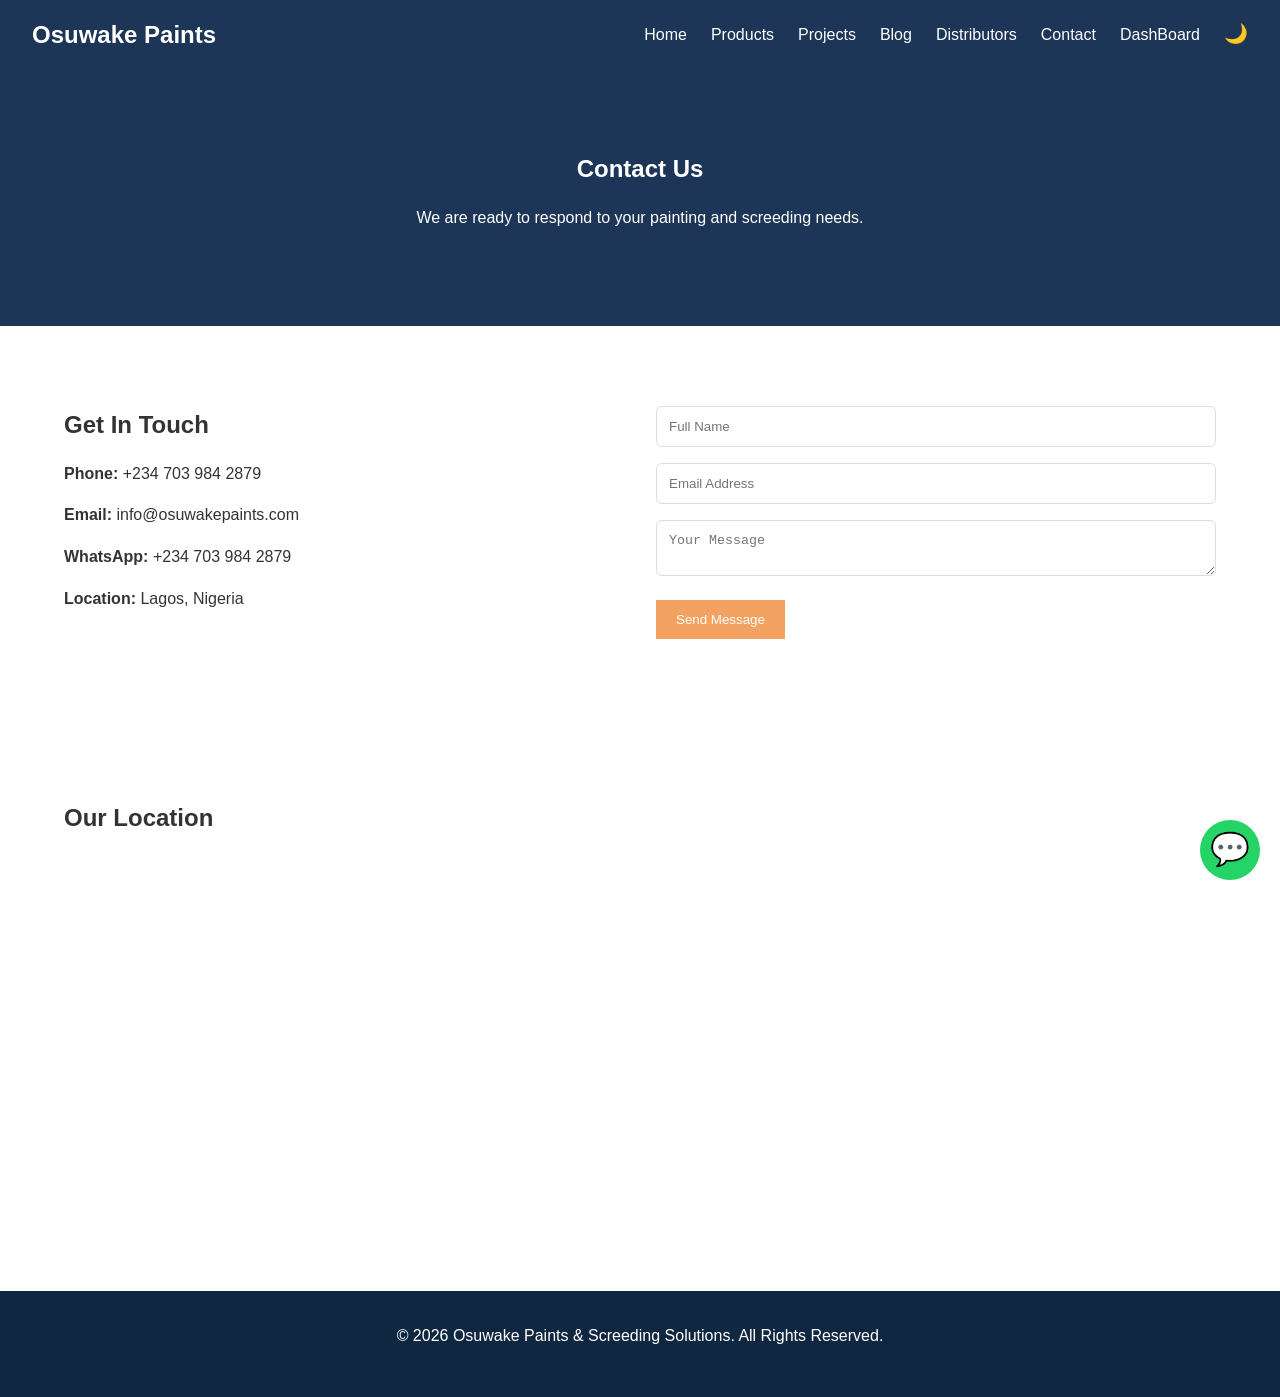
<file: contact.html>
<!DOCTYPE html>
<html lang="en">
<head>
    <meta charset="UTF-8">
    <meta name="viewport" content="width=device-width, initial-scale=1.0">

    <title>Contact Us | Osuwake Paints</title>

    <meta name="description"
          content="Contact Osuwake Paints & Screeding Solutions for quotes, support, and inquiries.">

    <link rel="stylesheet" href="styles/style.css">
    <script defer src="scripts/script.js"></script>
</head>

<body>

<!-- NAVIGATION -->
<header id="main-nav"></header>

<!-- HERO -->
<section class="page-banner">
    <div class="container">
        <h1>Contact Us</h1>
        <p>We are ready to respond to your painting and screeding needs.</p>
    </div>
</section>

<!-- CONTACT SECTION -->
<section class="container contact-grid">

    <!-- COMPANY INFO -->
    <div>

        <h2>Get In Touch</h2>

        <p><strong>Phone:</strong> +234 703 984 2879</p>
        <p><strong>Email:</strong> info@osuwakepaints.com</p>
        <p><strong>WhatsApp:</strong> +234 703 984 2879</p>
        <p><strong>Location:</strong> Lagos, Nigeria</p>

    </div>

    <!-- FORM -->
    <div>

        <form action="https://formsubmit.co/codewithjesam@gmail.com" method="POST">

            <!-- SETTINGS -->
            <input type="hidden" name="_subject" value="New Contact Message - Osuwake Paints">
            <input type="hidden" name="_captcha" value="false">
            <input type="hidden" name="_next" value="thankyou.html">

            <!-- EMAIL AUTORESPONDER -->
            <input type="hidden" name="_autoresponse"
            value="Hello 👋

Thank you for reaching out to Osuwake Paints & Screeding Solutions.

We’ve received your message and our team will respond within 24 hours.

For urgent support, contact us on WhatsApp.

Regards,
Osuwake Paints Team">

            <!-- USER INPUTS -->
            <input type="text" name="name" placeholder="Full Name" required>

            <input type="email" name="email" placeholder="Email Address" required>

            <textarea name="message" placeholder="Your Message" required></textarea>

            <button type="submit">Send Message</button>

        </form>

    </div>

</section>

<!-- GOOGLE MAP -->
<section class="container">

    <h2>Our Location</h2>

    <div class="map-container">



<iframe
  src="https://www.google.com/maps?q=Lagos,Nigeria&output=embed"
  width="100%"
  height="350"
  style="border:0;"
  loading="lazy">
</iframe>

    </div>

</section>

<!-- WHATSAPP BUTTON -->
<a href="https://wa.me/2347039842879"
   class="whatsapp"
   target="_blank">
   💬
</a>

<!-- FOOTER -->
<footer>
    <div class="container">
        <p>© 2026 Osuwake Paints & Screeding Solutions. All Rights Reserved.</p>
    </div>
</footer>

<script>
document.querySelector("form").addEventListener("submit", function () {

    fetch("https://script.google.com/macros/s/AKfycbzV_TVHXxcJvrIyFuOYJgcb500B18oYqLc4BPlEmaxCXbIPVOCI9xas-N6v8Ypadr19/exec", {
        method: "POST",
        body: JSON.stringify({
            name: document.querySelector("[name='name']").value,
            email: document.querySelector("[name='email']").value,
            message: document.querySelector("[name='message']").value
        })
    });

});
</script>

</body>
</html>
</file>
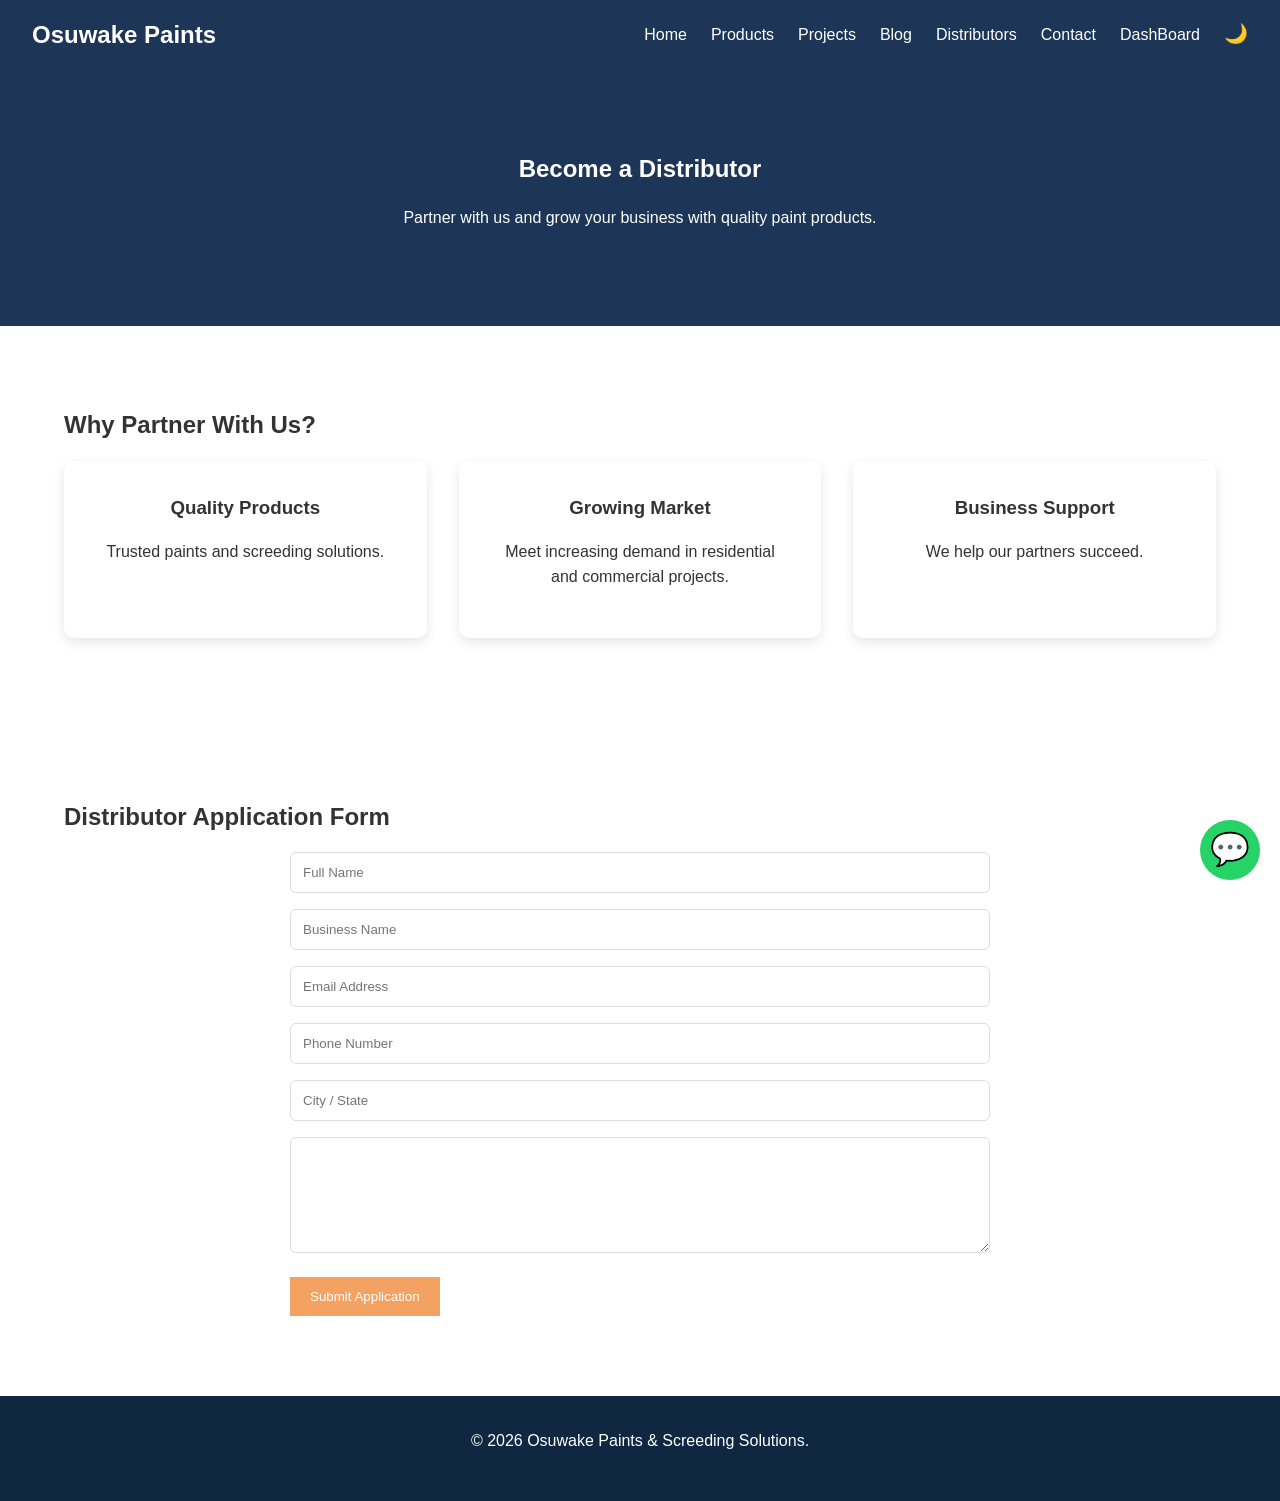
<file: distributors.html>
<!DOCTYPE html>
<html lang="en">
<head>
    <meta charset="UTF-8">
    <meta name="viewport" content="width=device-width, initial-scale=1.0">

    <title>Become a Distributor | Osuwake Paints</title>

    <meta name="description"
          content="Apply to become an authorized distributor of Osuwake Paints & Screeding Solutions.">

    <link rel="stylesheet" href="styles/style.css">

    <script defer src="scripts/script.js"></script>
</head>
<body>

    <header id="main-nav"></header>

    <section class="page-banner">
        <div class="container">
            <h1>Become a Distributor</h1>
            <p>
                Partner with us and grow your business with quality paint products.
            </p>
        </div>
    </section>

    <section class="container">

        <h2>Why Partner With Us?</h2>

        <div class="features">

            <div class="feature">
                <h3>Quality Products</h3>
                <p>Trusted paints and screeding solutions.</p>
            </div>

            <div class="feature">
                <h3>Growing Market</h3>
                <p>Meet increasing demand in residential and commercial projects.</p>
            </div>

            <div class="feature">
                <h3>Business Support</h3>
                <p>We help our partners succeed.</p>
            </div>

        </div>

    </section>

    <section class="container">

        <h2>Distributor Application Form</h2>

        <form
            action="https://formsubmit.co/codewithjesam@gmail.com"
            method="POST">

            <input
                type="hidden"
                name="_subject"
                value="New Distributor Application">

            <input
                type="text"
                name="fullname"
                placeholder="Full Name"
                required>

            <input
                type="text"
                name="company"
                placeholder="Business Name"
                required>

            <input
                type="email"
                name="email"
                placeholder="Email Address"
                required>

            <input
                type="tel"
                name="phone"
                placeholder="Phone Number"
                required>

            <input
                type="text"
                name="location"
                placeholder="City / State"
                required>

            <textarea
                name="message"
                rows="6"
                placeholder="Tell us about your business..."
                required>
            </textarea>

            <button type="submit">
                Submit Application
            </button>

        </form>

    </section>

    <a href="https://wa.me/2347039842879"
       class="whatsapp"
       target="_blank">
       💬
    </a>

    <footer>
        <div class="container">
            <p>
                © 2026 Osuwake Paints & Screeding Solutions.
            </p>
        </div>
    </footer>

</body>
</html>
</file>
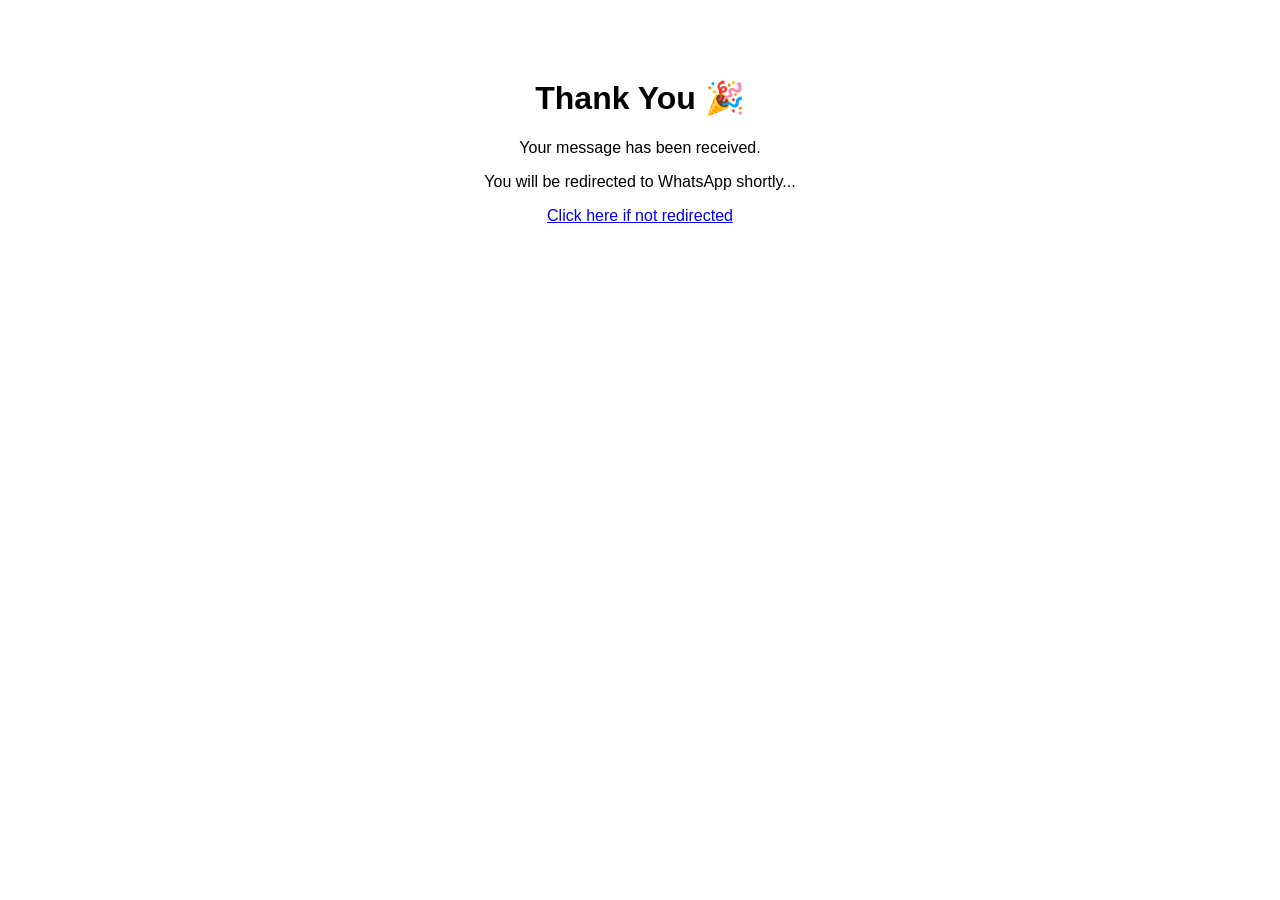
<file: thanks.html>
<!DOCTYPE html>
<html lang="en">
<head>
    <meta charset="UTF-8">
    <title>Thank You</title>

    <script>
        // Open WhatsApp automatically after 2 seconds
        setTimeout(() => {
            window.location.href =
            "https://wa.me/2347039842879?text=Hello%20Osuwake%20Paints%2C%20I%20just%20sent%20a%20message%20on%20your%20website.%20Please%20respond%20to%20me%20as%20soon%20as%20possible.";
        }, 2000);
    </script>

</head>

<body style="text-align:center; padding:50px; font-family:Arial;">

    <h1>Thank You 🎉</h1>
    <p>Your message has been received.</p>

    <p>You will be redirected to WhatsApp shortly...</p>

    <a href="https://wa.me/2347039842879">
        Click here if not redirected
    </a>

</body>
</html>
</file>
<file: styles/style.css>
/* =====================
   RESET
===================== */

*{
    margin:0;
    padding:0;
    box-sizing:border-box;
}

html{
    scroll-behavior:smooth;
}

body{
    font-family:Arial, Helvetica, sans-serif;
    line-height:1.6;
    background:#fff;
    color:#333;
}

/* =====================
   VARIABLES
===================== */

:root{
    --primary:#1D3557;
    --secondary:#F4A261;
    --light:#ffffff;
    --gray:#f5f5f5;
    --dark:#121212;
    --shadow:0 4px 12px rgba(0,0,0,.1);
}

/* =====================
   GLOBAL
===================== */

.container{
    width:90%;
    max-width:1200px;
    margin:auto;
}

section{
    padding:5rem 0;
}

h1,h2,h3{
    margin-bottom:1rem;
}

p{
    margin-bottom:1rem;
}

.center{
    text-align:center;
    margin-top:2rem;
}

img{
    width:100%;
    display:block;
}

/* =====================
   BUTTONS
===================== */

.btn{
    display:inline-block;
    background:var(--secondary);
    color:white;
    padding:12px 24px;
    text-decoration:none;
    border-radius:6px;
    transition:.3s;
}

.btn:hover{
    opacity:.9;
    transform:translateY(-2px);
}

button{
    cursor:pointer;
}

/* =====================
   NAVIGATION
===================== */

.navbar{
    background:var(--primary);
    display:flex;
    justify-content:space-between;
    align-items:center;
    padding:1rem 2rem;
    position:sticky;
    top:0;
    z-index:999;
}

.logo{
    color:white;
    text-decoration:none;
    font-size:1.5rem;
    font-weight:bold;
}

.nav-links{
    list-style:none;
    display:flex;
    gap:1.5rem;
    align-items:center;
}

.nav-links a{
    color:white;
    text-decoration:none;
}

.nav-links a:hover{
    color:var(--secondary);
}

.theme-btn{
    background:none;
    border:none;
    font-size:1.2rem;
}

.menu-toggle{
    display:none;
    background:none;
    border:none;
    color:white;
    font-size:1.5rem;
}

/* =====================
   HERO SLIDER
===================== */

.hero-slider{
    position:relative;
    height:85vh;
    overflow:hidden;
}

.slide{
    display:none;
    position:relative;
}

.slide.active{
    display:block;
}

.slide img{
    width:100%;
    height:85vh;
    object-fit:cover;
}

.caption{
    position:absolute;
    top:50%;
    left:10%;
    transform:translateY(-50%);
    color:white;
    max-width:600px;
}

.caption h1{
    font-size:3rem;
}

.caption p{
    font-size:1.2rem;
    margin-bottom:1.5rem;
}

/* =====================
   CARDS
===================== */

.card-grid{
    display:grid;
    grid-template-columns:
    repeat(auto-fit,minmax(280px,1fr));
    gap:2rem;
}

.card{
    background:white;
    border-radius:10px;
    overflow:hidden;
    box-shadow:var(--shadow);
    transition:.3s;
}

.card:hover{
    transform:translateY(-5px);
}

.card img{
    height:220px;
    object-fit:cover;
}

.card h3{
    padding:1rem 1rem .5rem;
}

.card p{
    padding:0 1rem 1rem;
}

.card-content{
    padding:1rem;
}

.card-content .btn{
    margin-top:1rem;
    display:inline-block;
}
/* =====================
   ABOUT
===================== */

.about{
    text-align:center;
}

/* =====================
   WHY US
===================== */

.why-us{
    background:var(--gray);
}

.features{
    display:grid;
    grid-template-columns:
    repeat(auto-fit,minmax(250px,1fr));
    gap:2rem;
}

.feature{
    background:white;
    padding:2rem;
    border-radius:10px;
    text-align:center;
    box-shadow:var(--shadow);
}

/* =====================
   CALCULATOR
===================== */

.calculator{
    text-align:center;
}

.calculator input{
    width:300px;
    max-width:90%;
    padding:12px;
    margin:1rem;
}

.calculator button{
    padding:12px 20px;
    border:none;
    background:var(--primary);
    color:white;
}

/* CONTACT PAGE */

.contact-grid{
    display:grid;
    grid-template-columns:1fr 1fr;
    gap:2rem;
    align-items:start;
}

.map-placeholder{
    background:#eee;
    min-height:300px;
    display:flex;
    justify-content:center;
    align-items:center;
    border-radius:10px;
}

body.dark .map-placeholder{
    background:#222;
}



@media(max-width:768px){

    .contact-grid{
        grid-template-columns:1fr;
    }

}

/* =====================
   FORMS
===================== */

form{
    max-width:700px;
    margin:auto;
}

form input,
form textarea,
form select{
    width:100%;
    padding:12px;
    margin-bottom:1rem;
    border:1px solid #ddd;
    border-radius:6px;
}

form button{
    background:var(--secondary);
    color:white;
    border:none;
    padding:12px 20px;
}

/* =====================
   CONTACT
===================== */

.contact-preview{
    text-align:center;
}

/* =====================
   CTA
===================== */

.cta{
    background:var(--primary);
    color:white;
    text-align:center;
}

/* =====================
   FOOTER
===================== */

footer{
    background:#0f2740;
    color:white;
    text-align:center;
    padding:2rem;
}

/* =====================
   WHATSAPP
===================== */

.whatsapp{
    position:fixed;
    right:20px;
    bottom:20px;
    width:60px;
    height:60px;
    background:#25D366;
    color:white;
    border-radius:50%;
    text-decoration:none;
    display:flex;
    justify-content:center;
    align-items:center;
    font-size:2rem;
    z-index:999;
}

/* =====================
   DARK MODE
===================== */

body.dark{
    background:var(--dark);
    color:white;
}

body.dark .card,
body.dark .feature{
    background:#1f1f1f;
    color:white;
}

body.dark .why-us{
    background:#181818;
}

body.dark input,
body.dark textarea,
body.dark select{
    background:#222;
    color:white;
    border:1px solid #444;
}

/* =====================
   MOBILE
===================== */

@media(max-width:768px){

    .menu-toggle{
        display:block;
    }

    .nav-links{
        display:none;
        flex-direction:column;
        position:absolute;
        top:70px;
        left:0;
        width:100%;
        background:var(--primary);
        padding:1rem;
    }

    .nav-links.show{
        display:flex;
    }

    .caption{
        left:5%;
        right:5%;
    }

    .caption h1{
        font-size:2rem;
    }

    .hero-slider,
    .slide img{
        height:70vh;
    }

}

.page-banner{
    background: var(--primary);
    color: white;
    text-align: center;
    padding: 5rem 0;
}

.filter-bar{
    display:flex;
    gap:1rem;
    margin:2rem 0;
    flex-wrap:wrap;
}

.filter-bar input,
.filter-bar select{
    flex:1;
    min-width:250px;
    padding:12px;
}
</file>
